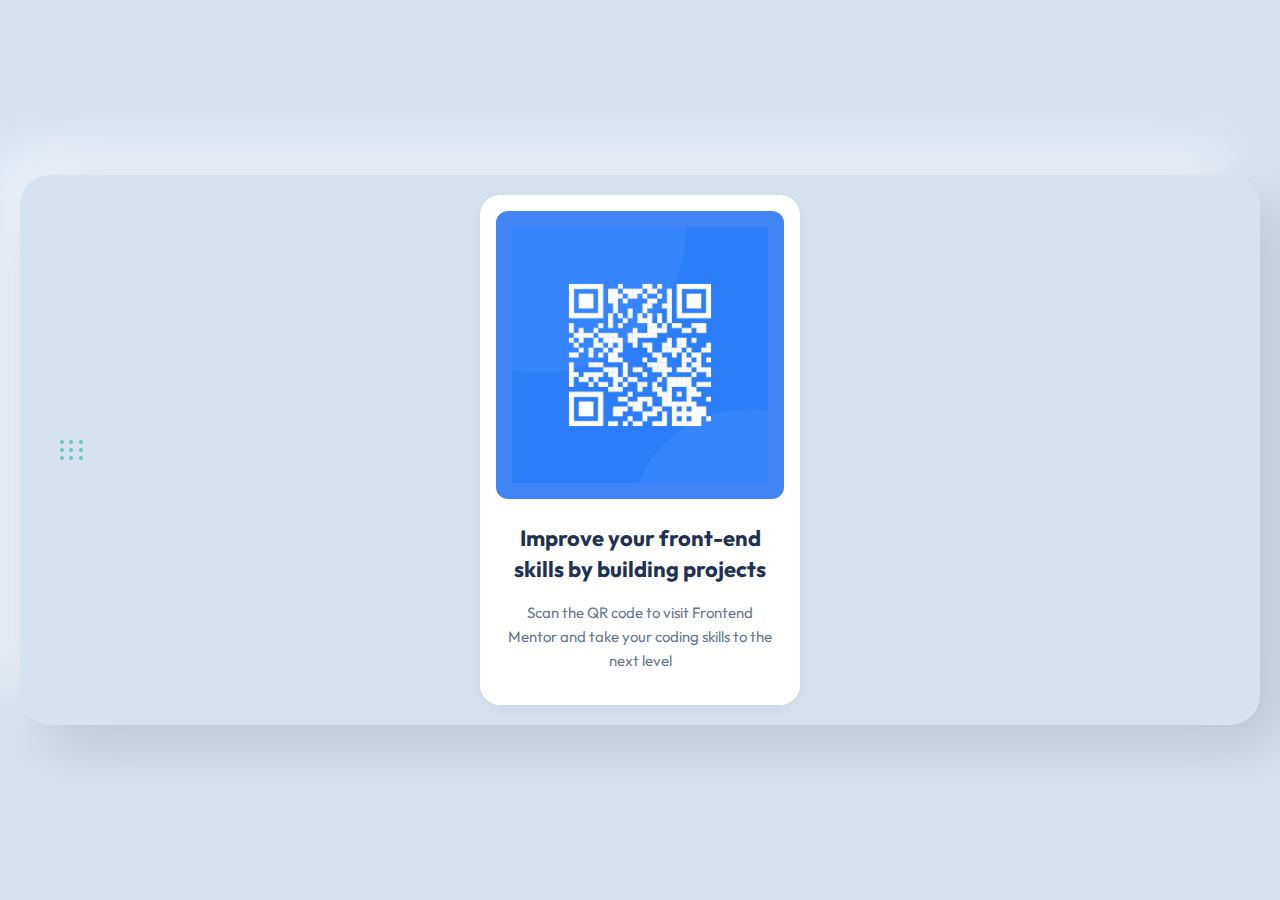
<file: workshop01/qr-code-component-main/index.html>
<!DOCTYPE html>
<html lang="en">
<head>
    <meta charset="UTF-8">
    <meta name="viewport" content="width=device-width, initial-scale=1.0">
    <!-- Outfit font from Google Fonts -->
    <link href="https://fonts.googleapis.com/css2?family=Outfit:wght@400;700&display=swap" rel="stylesheet">
    <style>
        * {
            margin: 0;
            padding: 0;
            box-sizing: border-box;
        }

        :root {
            /* Colors using provided HSL values */
            --white: hsl(0, 0%, 100%);
            --slate-300: hsl(212, 45%, 89%);
            --slate-500: hsl(216, 15%, 48%);
            --slate-900: hsl(218, 44%, 22%);
        }

        body {
            background-color: var(--slate-300);
            min-height: 100vh;
            display: flex;
            align-items: center;
            justify-content: center;
            padding: 20px;
            font-family: 'Outfit', sans-serif;
        }

        .container {
            width: 100%;
            max-width: 1440px;
            min-height: 500px;
            display: flex;
            align-items: center;
            justify-content: center;
            padding: 20px;
            background: var(--slate-300);
            border-radius: 30px;
            box-shadow:
                20px 20px 60px rgba(166, 180, 200, 0.7),
                -20px -20px 60px rgba(255, 255, 255, 0.8);
            position: relative;
            overflow: hidden;
        }

        /* Dot menu pattern */
        .dot-menu {
            position: absolute;
            left: 40px;
            top: 50%;
            transform: translateY(-50%);
            display: grid;
            grid-template-columns: repeat(3, 1fr);
            gap: 4px;
            width: 24px;
        }

        .dot {
            width: 4px;
            height: 4px;
            background-color: rgb(55, 188, 191);
            border-radius: 50%;
            opacity: 0.7;
        }

        .card {
            background: var(--white);
            width: 100%;
            max-width: 320px;
            padding: 16px;
            border-radius: 20px;
            box-shadow: 0 4px 15px rgba(0, 0, 0, 0.05);
            text-align: center;
            position: relative;
            z-index: 1;
        }

        .qr-container {
            background: #4285f4;
            padding: 16px;
            border-radius: 12px;
            margin-bottom: 24px;
            aspect-ratio: 1;
            display: flex;
            align-items: center;
            justify-content: center;
        }

        .qr-code {
            width: 100%;
            height: auto;
        }

        .title {
            color: var(--slate-900);
            font-size: 1.375rem; /* 22px */
            font-weight: 700;
            margin-bottom: 16px;
            padding: 0 12px;
            line-height: 1.4;
        }

        .description {
            color: var(--slate-500);
            font-size: 15px;
            font-weight: 400;
            line-height: 1.6;
            padding: 0 12px;
            margin-bottom: 16px;
        }

        /* Responsive Design */
        @media (max-width: 375px) {
            .container {
                padding: 15px;
                border-radius: 20px;
            }

            .card {
                max-width: 100%;
                margin: 15px;
            }

            .dot-menu {
                left: 15px;
            }
        }

        /* Ensure minimum width support */
        @media (max-width: 320px) {
            .container {
                padding: 10px;
            }

            .card {
                padding: 12px;
            }
        }

        /* Desktop layout */
        @media (min-width: 1440px) {
            .container {
                padding: 40px;
            }
        }
    </style>
</head>
<body>
    <div class="container">
        <!-- Dot menu pattern -->
        <div class="dot-menu">
            <div class="dot"></div>
            <div class="dot"></div>
            <div class="dot"></div>
            <div class="dot"></div>
            <div class="dot"></div>
            <div class="dot"></div>
            <div class="dot"></div>
            <div class="dot"></div>
            <div class="dot"></div>
        </div>

        <div class="card">
            <div class="qr-container">
                <img src="images/image-qr-code.png" alt="QR Code" class="qr-code">
            </div>
            <h2 class="title">Improve your front-end skills by building projects</h2>
            <p class="description">Scan the QR code to visit Frontend Mentor and take your coding skills to the next level</p>
        </div>
    </div>
</body>
</html>
</file>
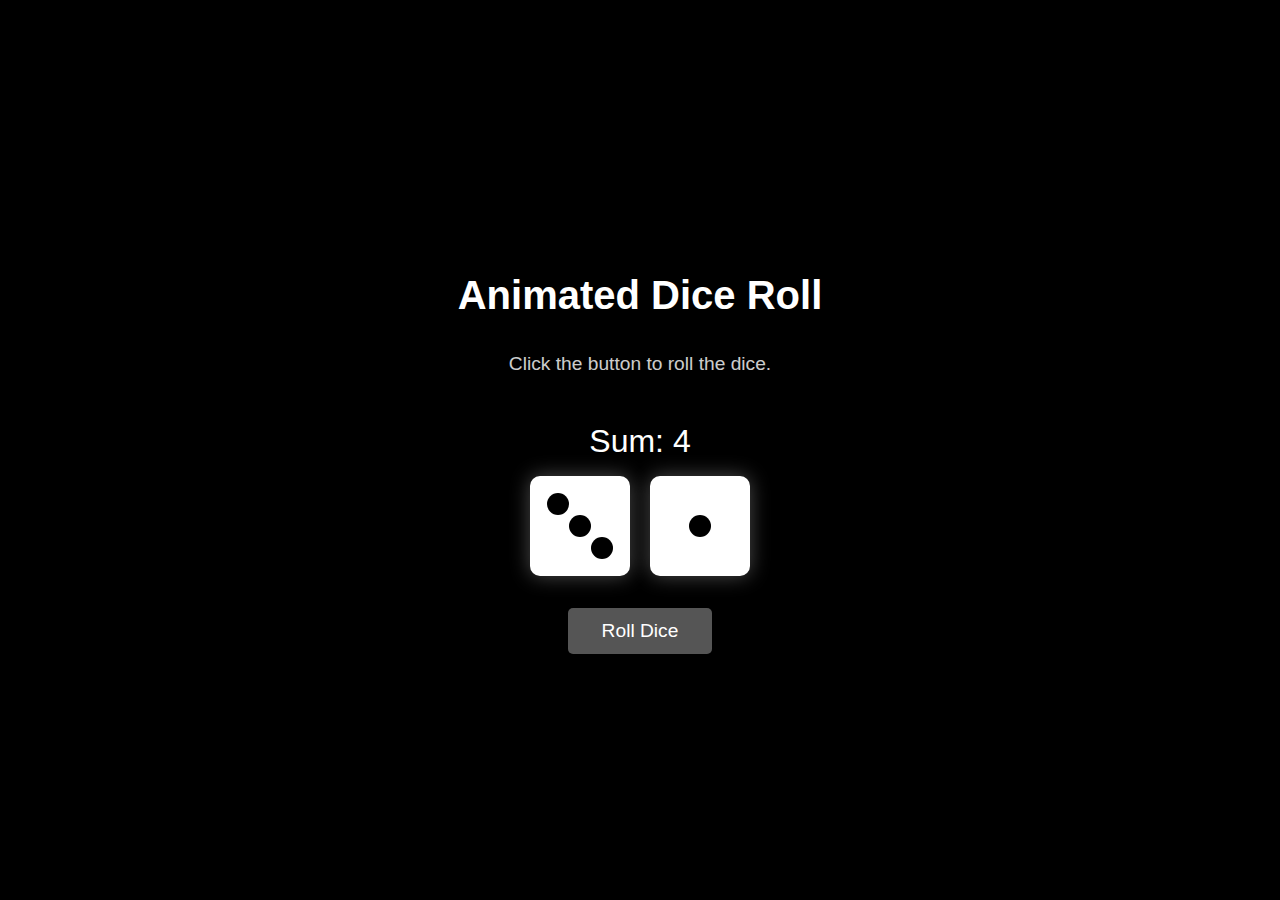
<file: workshop02/DiceRollGAME 2/index.html>
<!DOCTYPE html>
<html lang="en">
<head>
    <meta charset="UTF-8">
    <meta name="viewport" content="width=device-width, initial-scale=1.0">
    <title>Animated Dice Roll</title>
    <link rel="stylesheet" href="css/style.css">
</head>
<body>
    <h1>Animated Dice Roll</h1>
    <p class="instruction">Click the button to roll the dice.</p>

    <div class="sum-container">
        <div id="sum" class="sum"></div>
        <div id="resultMessage" class="result-message"></div>
    </div>

    <div class="dice-container">
        <div class="die" id="die1" data-value="1">
            <div class="dot"></div>
            <div class="dot"></div>
            <div class="dot"></div>
            <div class="dot"></div>
            <div class="dot"></div>
            <div class="dot"></div>
        </div>
        <div class="die" id="die2" data-value="1">
            <div class="dot"></div>
            <div class="dot"></div>
            <div class="dot"></div>
            <div class="dot"></div>
            <div class="dot"></div>
            <div class="dot"></div>
        </div>
    </div>

    <div class="controls">
        <button onclick="DiceGame.rollDice()">Roll Dice</button>
    </div>
    <script src="scripts/dice.js"></script>
</body>
</html>
</file>
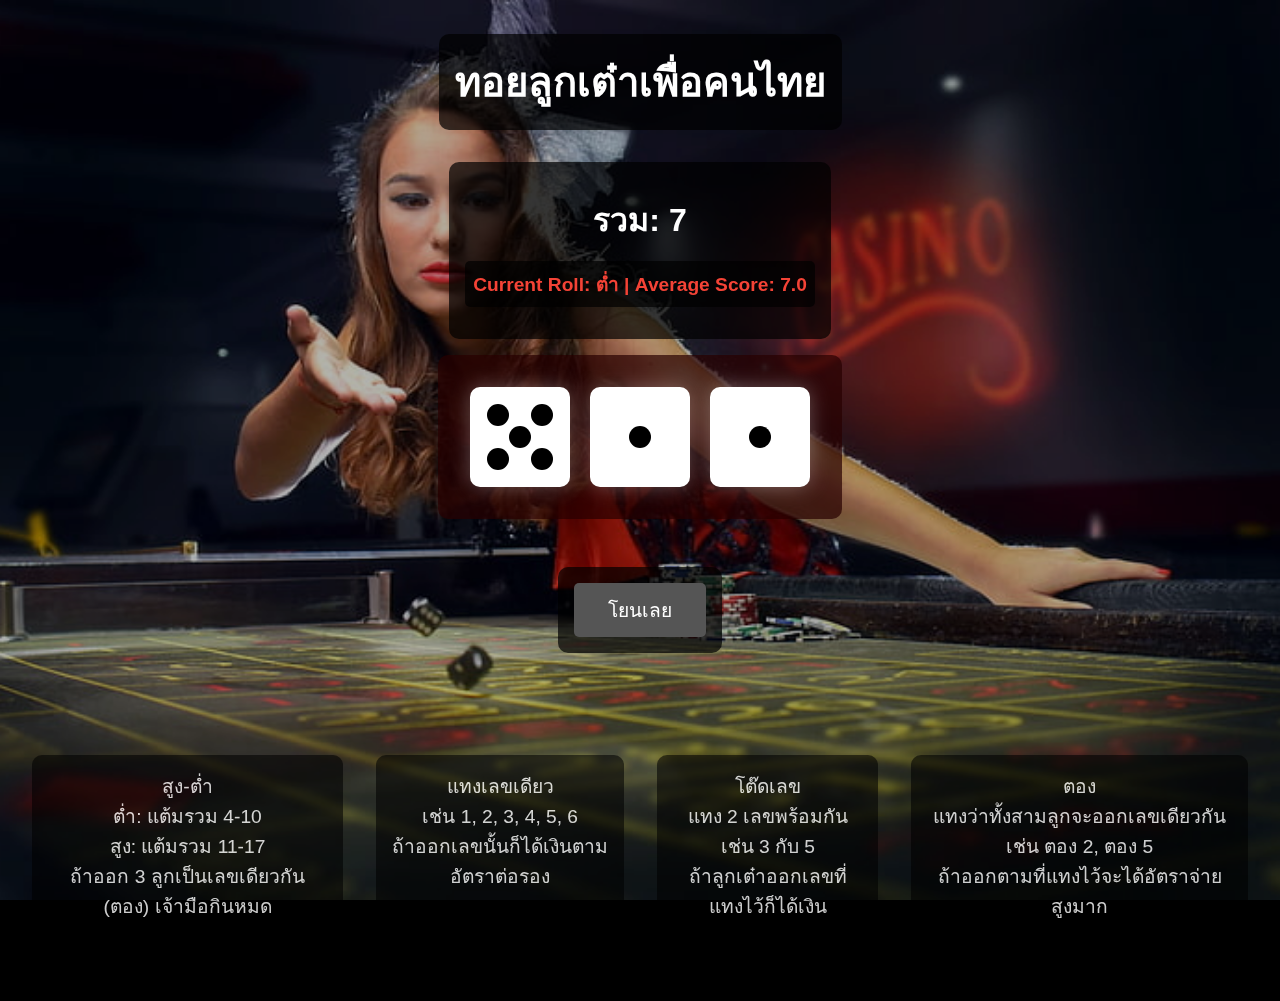
<file: workshop02/DiceRollGAME/index.html>
<!DOCTYPE html>
<html lang="en">
<head>
    <meta charset="UTF-8">
    <meta name="viewport" content="width=device-width, initial-scale=1.0">
    <title>Animated Dice Roll</title>
    <link rel="stylesheet" href="css/style.css">
</head>
<body>
    <br>
    <h1>ทอยลูกเต๋าเพื่อคนไทย</h1>

    <div class="sum-container">
        <div id="sum" class="sum"></div>
        <div id="resultMessage" class="result-message"></div>
    </div>

    <div class="dice-container">
        <div class="die" id="die1" data-value="1">
            <div class="dot"></div>
            <div class="dot"></div>
            <div class="dot"></div>
            <div class="dot"></div>
            <div class="dot"></div>
            <div class="dot"></div>
        </div>
        <div class="die" id="die2" data-value="1">
            <div class="dot"></div>
            <div class="dot"></div>
            <div class="dot"></div>
            <div class="dot"></div>
            <div class="dot"></div>
            <div class="dot"></div>
        </div>
        <div class="die" id="die3" data-value="1">
            <div class="dot"></div>
            <div class="dot"></div>
            <div class="dot"></div>
            <div class="dot"></div>
            <div class="dot"></div>
            <div class="dot"></div>
        </div>
    </div>

    <!-- TODO:
    Don't implement yet, next sprint!:) -->
    <!-- <div class="bet-amount">
        <label>จำนวนเงินเดิมพัน: ฿</label>
        <input type="number" id="betAmount" min="10" max="1000" step="10" value="10">
    </div> -->

    <div class="controls">
        <button onclick="DiceGame.rollDice()">โยนเลย</button>
    </div>
    <audio id="diceSound" src="sounds/dice-roll.mp3"></audio>
    <script src="scripts/dice.js"></script>
    <br>
    <br>
    <br>
    <div class="dice-container-buttom">
        <p class="instruction">สูง-ต่ำ<br>
        ต่ำ: แต้มรวม 4-10<br>
        สูง: แต้มรวม 11-17<br>
        ถ้าออก 3 ลูกเป็นเลขเดียวกัน (ตอง) เจ้ามือกินหมด</p>

        <p class="instruction">แทงเลขเดียว<br>
        เช่น 1, 2, 3, 4, 5, 6<br>
        ถ้าออกเลขนั้นก็ได้เงินตามอัตราต่อรอง </p>

        <p class="instruction">โต๊ดเลข<br>
        แทง 2 เลขพร้อมกัน เช่น 3 กับ 5<br>
        ถ้าลูกเต๋าออกเลขที่แทงไว้ก็ได้เงิน</p>

        <p class="instruction">ตอง<br>
        แทงว่าทั้งสามลูกจะออกเลขเดียวกัน เช่น ตอง 2, ตอง 5<br>
        ถ้าออกตามที่แทงไว้จะได้อัตราจ่ายสูงมาก</p>
    </div>
</body>
</html>
</file>
<file: workshop02/DiceRollGAME 2/css/style.css>
body {
    background-color: black;
    color: white;
    font-family: Arial, sans-serif;
    display: flex;
    flex-direction: column;
    align-items: center;
    justify-content: center;
    min-height: 100vh;
    margin: 0;
    text-align: center;
}

h1 {
    font-size: 2.5rem;
    margin-bottom: 1rem;
}

.instruction {
    font-size: 1.2rem;
    margin-bottom: 2rem;
    opacity: 0.8;
}

.sum {
    font-size: 2rem;
    margin: 1rem 0;
}

.dice-container {
    display: flex;
    gap: 20px;
    margin-bottom: 2rem;
}

.die {
    width: 100px;
    height: 100px;
    background-color: white;
    border-radius: 10px;
    display: flex;
    align-items: center;
    justify-content: center;
    font-size: 2rem;
    color: black;
    box-shadow: 0 0 20px rgba(255, 255, 255, 0.3);
    position: relative;
}

/* .dot {
    width: 22px;
    height: 22px;
    background-color: black;
    border-radius: 50%;
    position: absolute;
} */

.dot {
    width: 22px;
    height: 22px;
    background-color: black;
    border-radius: 50%;
    position: absolute;
    top: 50%;
    left: 50%;
    transform: translate(-50%, -50%);
}


/* Dot positions for each die face */
.die[data-value="1"] .dot:nth-child(1) { transform: translate(-50%, -50%); }

.die[data-value="2"] .dot:nth-child(1) { transform: translate(-150%, -150%); }
.die[data-value="2"] .dot:nth-child(2) { transform: translate(50%, 50%); }

.die[data-value="3"] .dot:nth-child(1) { transform: translate(-150%, -150%); }
.die[data-value="3"] .dot:nth-child(2) { transform: translate(-50%, -50%); }
.die[data-value="3"] .dot:nth-child(3) { transform: translate(50%, 50%); }

.die[data-value="4"] .dot:nth-child(1) { transform: translate(-150%, -150%); }
.die[data-value="4"] .dot:nth-child(2) { transform: translate(50%, -150%); }
.die[data-value="4"] .dot:nth-child(3) { transform: translate(-150%, 50%); }
.die[data-value="4"] .dot:nth-child(4) { transform: translate(50%, 50%); }

.die[data-value="5"] .dot:nth-child(1) { transform: translate(-150%, -150%); }
.die[data-value="5"] .dot:nth-child(2) { transform: translate(50%, -150%); }
.die[data-value="5"] .dot:nth-child(3) { transform: translate(-50%, -50%); }
.die[data-value="5"] .dot:nth-child(4) { transform: translate(-150%, 50%); }
.die[data-value="5"] .dot:nth-child(5) { transform: translate(50%, 50%); }

.die[data-value="6"] .dot:nth-child(1) { transform: translate(-150%, -150%); }
.die[data-value="6"] .dot:nth-child(2) { transform: translate(50%, -150%); }
.die[data-value="6"] .dot:nth-child(3) { transform: translate(-150%, -50%); }
.die[data-value="6"] .dot:nth-child(4) { transform: translate(50%, -50%); }
.die[data-value="6"] .dot:nth-child(5) { transform: translate(-150%, 50%); }
.die[data-value="6"] .dot:nth-child(6) { transform: translate(50%, 50%); }

button {
    padding: 12px 34px;
    font-size: 1.2rem;
    background-color: #555;
    color: white;
    border: none;
    border-radius: 5px;
    cursor: pointer;
    transition: background-color 0.3s;
}

button:hover {
    background-color: #666;
}

@keyframes roll {
    0% { transform: rotate(0deg); }
    100% { transform: rotate(360deg); }
}

.rolling {
    animation: roll 0.5s linear;
}
</file>
<file: workshop02/DiceRollGAME/css/style.css>
body {
    background-color: black;
    color: white;
    font-family: Arial, sans-serif;
    display: flex;
    flex-direction: column;
    align-items: center;
    justify-content: center;
    min-height: 100vh;
    margin: 0;
    text-align: center;
    position: relative;
    overflow: hidden;
}

/* Fullscreen background */
body::before {
    content: '';
    position: fixed;
    top: 0;
    left: 0;
    width: 100%;
    height: 100%;
    background-image: url('../images/dice-women.jpg');
    background-size: cover;
    background-position: center;
    background-repeat: no-repeat;
    filter: brightness(0.7);
    z-index: -1;
}

/* Remove the previous banner-image class as we don't need it anymore */
.banner-image {
    display: none;
}

/* Add semi-transparent overlay to make text more readable */
h1, .instruction, .sum-container, .controls {
    background-color: rgba(0, 0, 0, 0.7);
    padding: 1rem;
    border-radius: 10px;
    margin: 1rem;
}

h1 {
    font-size: 2.5rem;
    margin-bottom: 1rem;
}

.instruction {
    font-size: 1.2rem;
    margin-bottom: 2rem;
    opacity: 0.8;
}

.result-message {
    font-size: 1.2rem;
    font-weight: bold;
    margin: 1rem 0;
    padding: 0.5rem;
    border-radius: 5px;
    background-color: rgba(0, 0, 0, 0.7);
    transition: color 0.3s ease;
}

.sum {
    font-size: 2rem;
    margin: 1rem 0;
    font-weight: bold;
}

.dice-container {
    display: flex;
    gap: 20px;
    margin-bottom: 2rem;
    background-color: rgba(40, 0, 0, 0.7);
    padding: 2rem;
    border-radius: 10px;
}

.dice-container-buttom {
    display: flex;
    gap: 1px;
    margin-bottom: 1rem;
    /* background-color: rgba(206, 205, 193, 0.7); */
    padding: 1rem;
    border-radius: 1px;
}

.die {
    width: 100px;
    height: 100px;
    background-color: white;
    border-radius: 10px;
    display: flex;
    align-items: center;
    justify-content: center;
    font-size: 2rem;
    color: black;
    box-shadow: 0 0 20px rgba(255, 255, 255, 0.3);
    position: relative;
}

.dot {
    width: 22px;
    height: 22px;
    background-color: black;
    border-radius: 50%;
    position: absolute;
    top: 50%;
    left: 50%;
    transform: translate(-50%, -50%);
}

/* Keep your existing dot positions CSS */
/* Dot positions for each die face */
.die[data-value="1"] .dot:nth-child(1) { transform: translate(-50%, -50%); }

.die[data-value="2"] .dot:nth-child(1) { transform: translate(-150%, -150%); }
.die[data-value="2"] .dot:nth-child(2) { transform: translate(50%, 50%); }

.die[data-value="3"] .dot:nth-child(1) { transform: translate(-150%, -150%); }
.die[data-value="3"] .dot:nth-child(2) { transform: translate(-50%, -50%); }
.die[data-value="3"] .dot:nth-child(3) { transform: translate(50%, 50%); }

.die[data-value="4"] .dot:nth-child(1) { transform: translate(-150%, -150%); }
.die[data-value="4"] .dot:nth-child(2) { transform: translate(50%, -150%); }
.die[data-value="4"] .dot:nth-child(3) { transform: translate(-150%, 50%); }
.die[data-value="4"] .dot:nth-child(4) { transform: translate(50%, 50%); }

.die[data-value="5"] .dot:nth-child(1) { transform: translate(-150%, -150%); }
.die[data-value="5"] .dot:nth-child(2) { transform: translate(50%, -150%); }
.die[data-value="5"] .dot:nth-child(3) { transform: translate(-50%, -50%); }
.die[data-value="5"] .dot:nth-child(4) { transform: translate(-150%, 50%); }
.die[data-value="5"] .dot:nth-child(5) { transform: translate(50%, 50%); }

.die[data-value="6"] .dot:nth-child(1) { transform: translate(-150%, -150%); }
.die[data-value="6"] .dot:nth-child(2) { transform: translate(50%, -150%); }
.die[data-value="6"] .dot:nth-child(3) { transform: translate(-150%, -50%); }
.die[data-value="6"] .dot:nth-child(4) { transform: translate(50%, -50%); }
.die[data-value="6"] .dot:nth-child(5) { transform: translate(-150%, 50%); }
.die[data-value="6"] .dot:nth-child(6) { transform: translate(50%, 50%); }

button {
    padding: 12px 34px;
    font-size: 1.2rem;
    background-color: #555;
    color: white;
    border: none;
    border-radius: 5px;
    cursor: pointer;
    transition: background-color 0.3s;
}

button:hover {
    background-color: #666;
}

@keyframes roll {
    0% { transform: rotate(0deg); }
    100% { transform: rotate(360deg); }
}

.rolling {
    animation: roll 0.5s linear;
}
</file>
